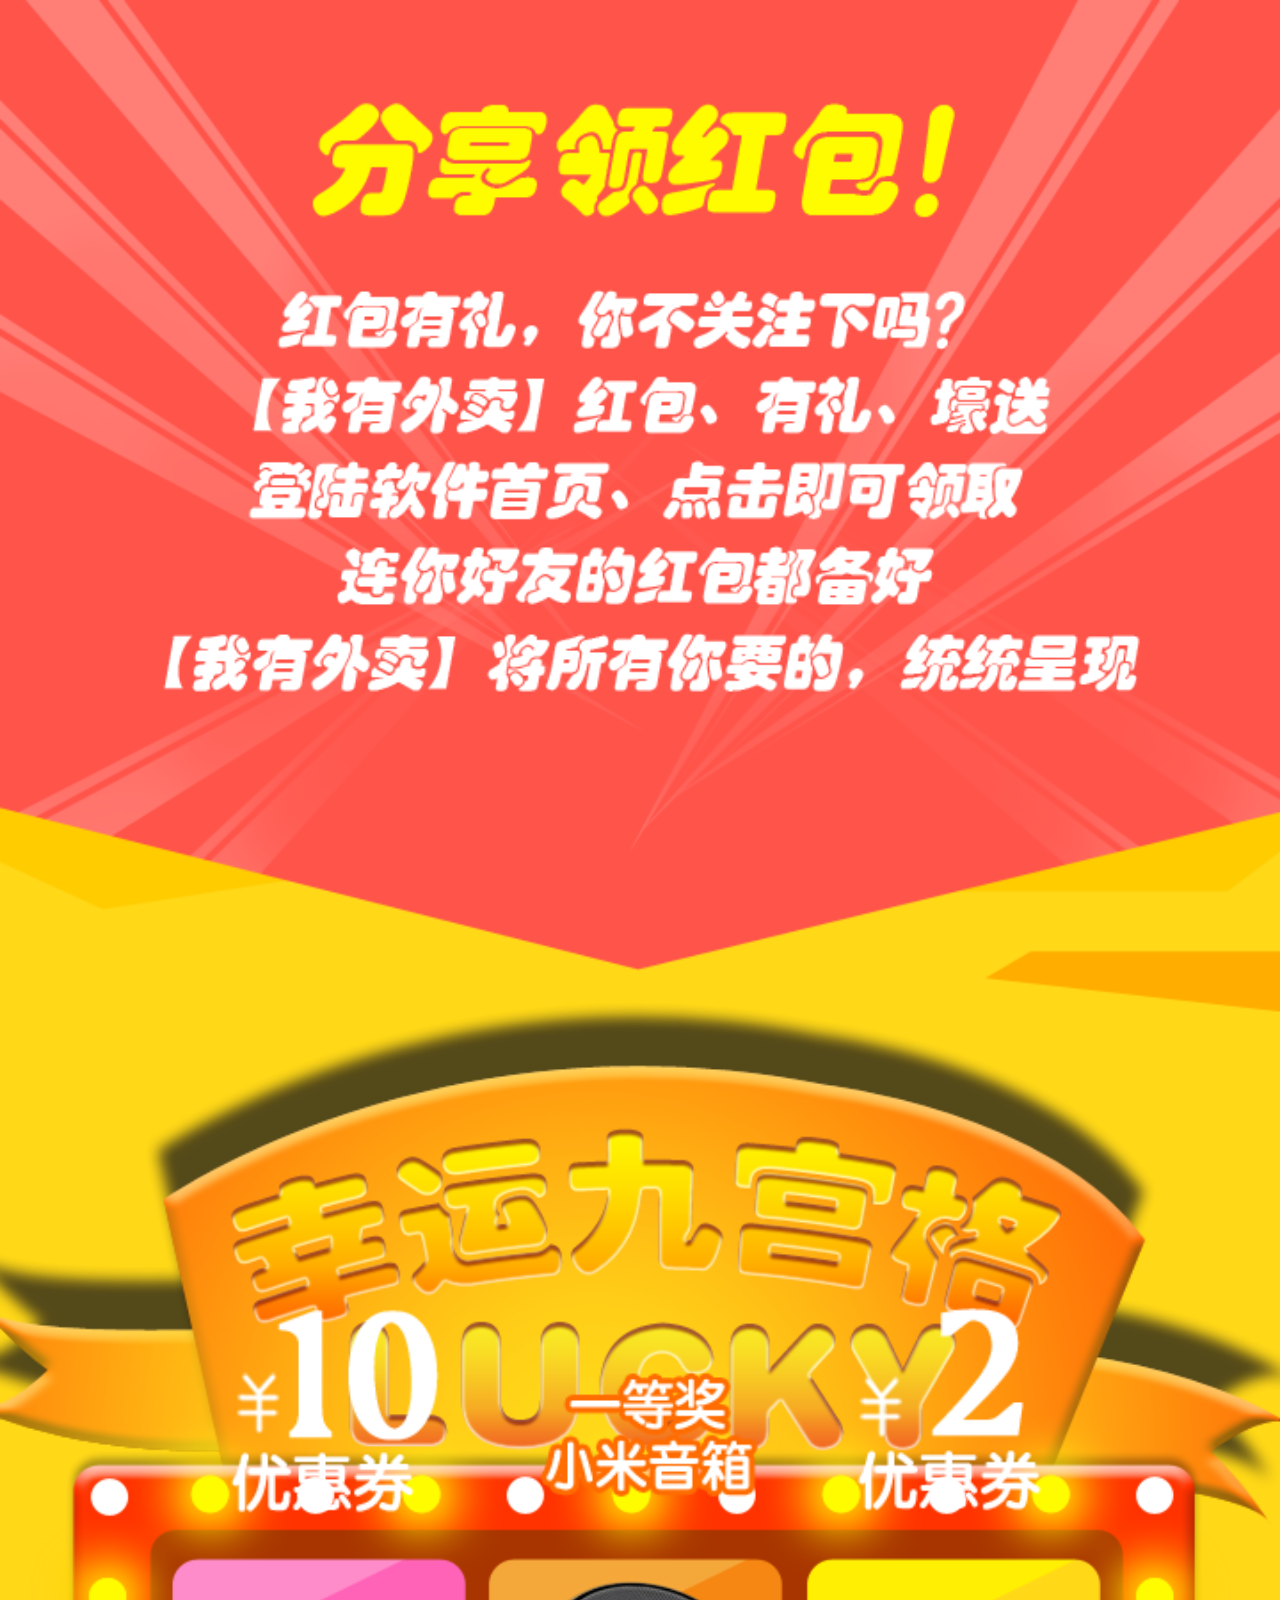
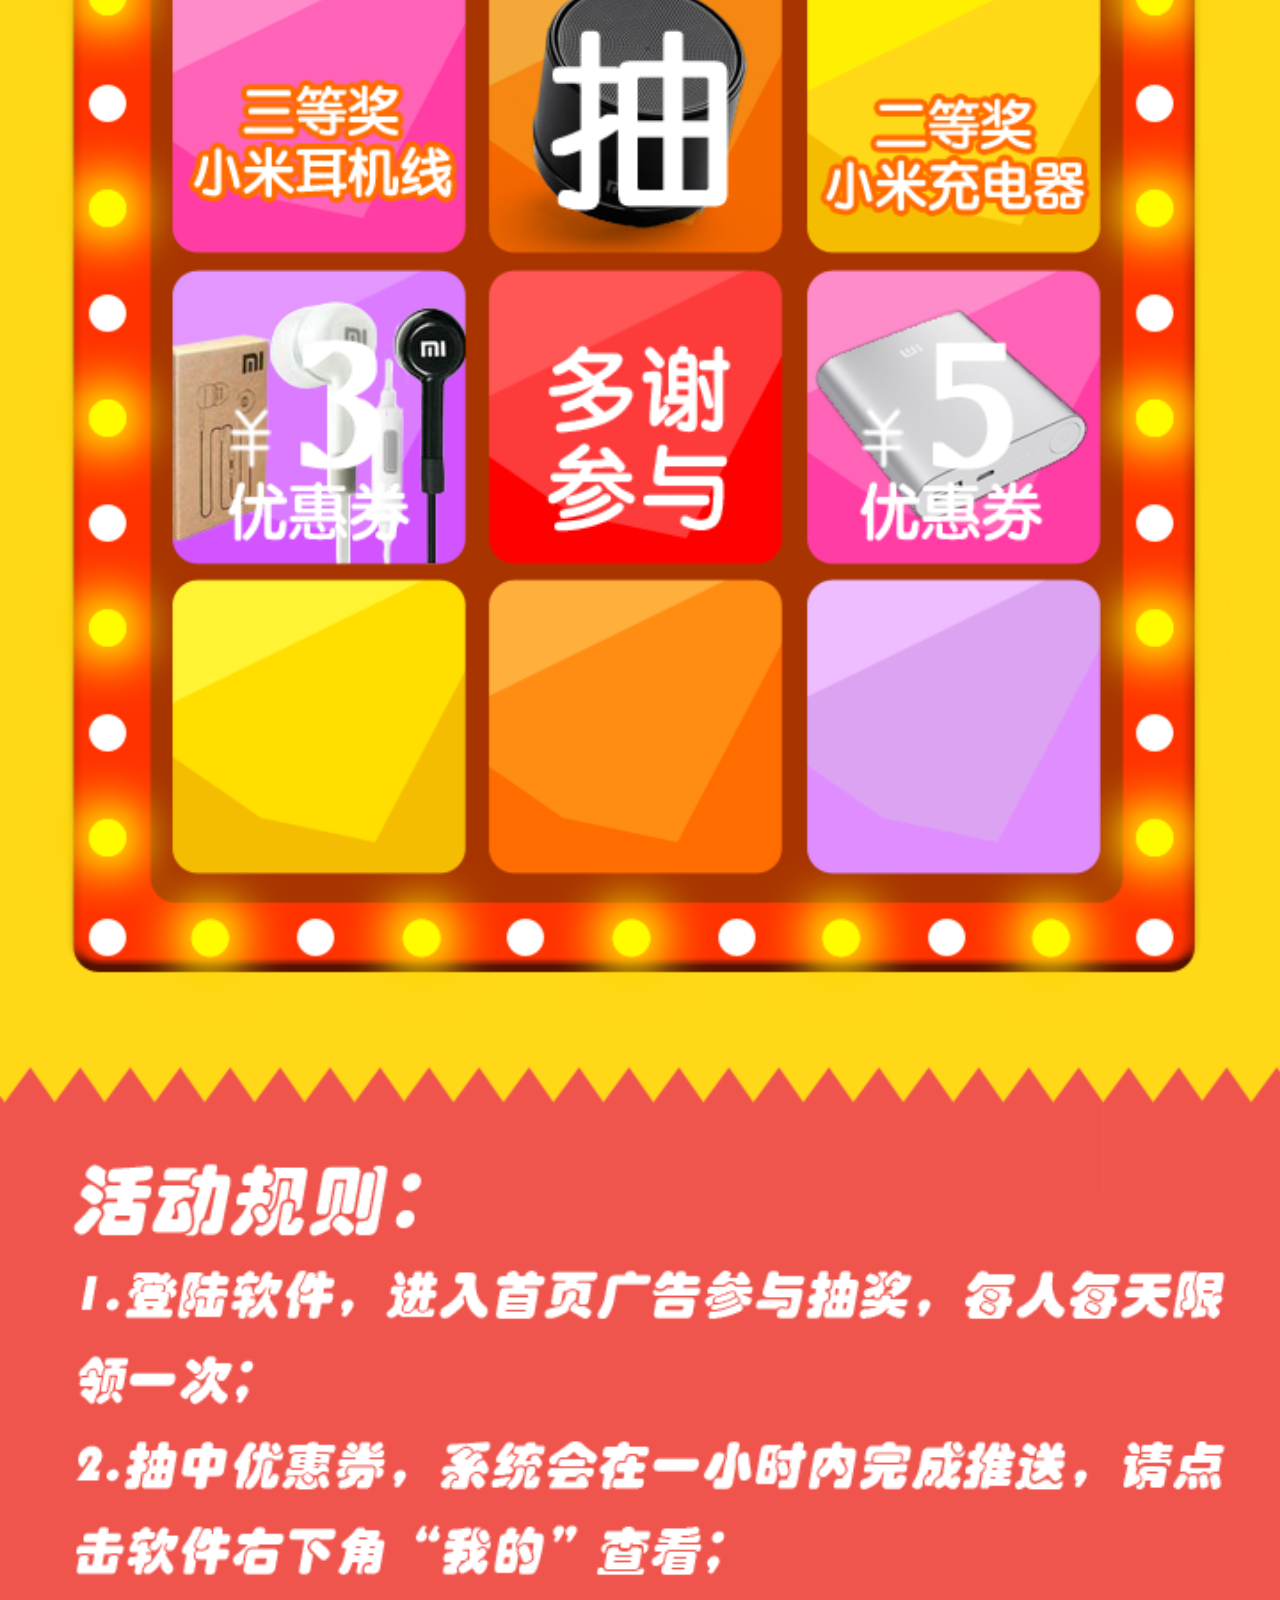
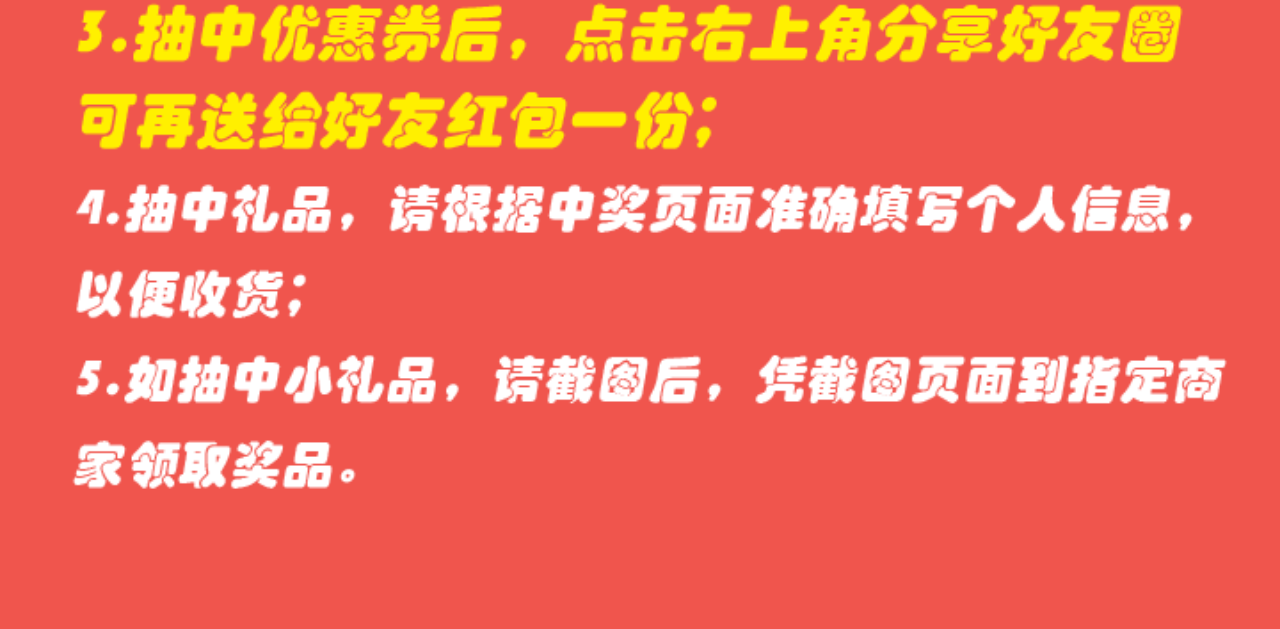
<file: index.html>
<!DOCTYPE html>
<html lang="en">
<head>
	<meta charset="UTF-8">
	<title>九宫格抽奖活动</title>
	<meta name="viewport" content="width=device-width, initial-scale=1.0, user-scalable=no, minimum-scale=1.0, maximum-scale=1.0">
	<meta name="format-detection" content="telephone=no" />
	<meta name="keywords" content="" />
	<meta name="description" content="" />
	<link rel="stylesheet" href="css/reset.css">
	<link rel="stylesheet" href="css/style.css">
	<script src="js/jquery-1.8.3.min.js"></script>
	<script type="text/javascript">
		  //判断登录

		  var url = window.location.href;
		  url = url.split('?')[1];

		  var arr = url.split('/');
		  
		  var keymap = [];
		  for(item in arr){
		  	if(arr[item]){
		  		var key = arr[item].split('=');
		  		keymap.push({
		  			key:key[0],
		  			value:key[1]
		  		});
		  	}
		  }
		  // localStorage.lotteryTimes = 1
		var flag_exit=0;
		var flag_hasPhone=0;
		  for(item in keymap){
		  	if(keymap[item].key==='stPhone'){
		  		phone = keymap[item].value;
		  		flag_hasPhone = 1;
		  		if(phone){
					flag_exit=1;
					// localStorage.lotteryTimes = 1
		  		}
		  	}
		  }
		  if(flag_hasPhone==0){
		  	window.location.href = 'redpack.html';
		  }
	</script>
</head>

<body>

<!--各种弹框-->

<!--登陆后再来-->
<div class="window login" id="alert-login" style="display: none">
     <img src="images/15.png">
</div>
<!--已经抽过-->
<div class="window done" id="alert-done" style="display: none">
     <img src="images/gotit.jpg">
     <a class="btn"><img src="images/24.png"></a>
     </div>
<!--下单后再来-->
<div class="window order" style="display: none">
     <img src="images/14.png">
     <a class="btn"><img src="images/24.png"></a></div>
<!--没中奖-->
<div class="window noprize" id="alert-noprize" style="display:none">
     <img src="images/29.png">
     <a class="btn" ><img src="images/24.png"></a></div>
<!--奖池已空-->
<div class="window empty" id="alert-empty" style="display: none" >
     <img src="images/25.png">
     <a class="btn" ><img src="images/24.png"></a></div>
<!--yuan1-->
<div class="window yuan1" id="alert-yuan1" style="display: none">
     <img src="images/17.png">
     <a class="btn" ><img src="images/24.png"></a></div>
<!--yuan2-->
<div class="window yuan2" id="alert-yuan2"style="display: none">
     <img src="images/18.png">
     <a class="btn" ><img src="images/24.png"></a></div>
<!--yuan3-->
<div class="window yuan3" id="alert-yuan3" style="display:none">
     <img src="images/19.png">
     <a class="btn"  ><img src="images/24.png"></a></div>
<!--yuan5-->
<div class="window yuan5" id="alert-yuan5" style="display:none">
     <img src="images/5yuan.png">
     <a class="btn" ><img src="images/24.png"></a></div>
<!--一等奖-->
<div class="submit champion" id="alert-first" style="display:none">
     <img src="images/20.png">
     <form>
	         <input type="text" id="input1" name="name" placeholder="请输入姓名">
	         <input type="text" id="input2" name="mobile" placeholder="请输入手机号码" maxlength="11">
	         <input type="text" id="input3" name="mobile" placeholder="填写详细地址" >
	  </form>
     <img src="images/24.png" class="bt" onclick="sure()" style="top: 38vh"></div>
<!--二等奖-->
<div class="submit second" id="alert-second" style="display:none">
     <img src="images/21.png">
     <form>
	         <input type="text" id="input4" name="name" placeholder="请输入姓名">
	         <input type="text" id="input5" name="mobile" placeholder="请输入手机号码" maxlength="11">
	         <input type="text" id="input6" name="mobile" placeholder="填写详细地址" >
	  </form>
     <img src="images/24.png" class="bt" onclick="ensure()" style="top: 39vh"></div>
<!--三等奖-->
<div class="window champion" id="alert-third" style="display:none; top:20vh">
     <img src="images/chenghai.jpg">   
     <img src="images/24.png" class="btn" onclick="close()" style="top: 70vh;"></div>
<!--领奖成功-->
<div class="window success" id="alert-success" style="display:none">
     <img src="images/22.png">
     <a class="btn" onclick="close()" ><img src="images/24.png"></a></div>
<!--分享-->
<div class="share" id="share" style="display: none">
      <img src="images/27.png">
      <img src="images/28.png" style="width: 50vw; margin-left: 20vw" id="shut">
</div>
<!--遮罩-->
<div class="popout" id="popout" style="display: none"></div>



	<div class="mainbody">
		<img src="images/bgtop.png">
		<div id="lottery">
			<table style="position: absolute; border-spacing:6px;"   >
				<tr >
					<td class="lottery-unit lottery-unit-0"><img src="images/110.png"></td>
					<td class="lottery-unit lottery-unit-1"><img src="images/102.png"></td>
					<td class="lottery-unit lottery-unit-2"><img src="images/103.png"></td>
				</tr>
				<tr>
					<td class="lottery-unit lottery-unit-7"><img src="images/104.png"></td>
					<td colspan="1" rowspan="1"><a id="lottery_a"><img src="images/105.png"></a></td>
					<td class="lottery-unit lottery-unit-3"><img src="images/106.png"></td>
				</tr>
				<tr>
					<td class="lottery-unit lottery-unit-6"><img src="images/107.png"></td>
					<td class="lottery-unit lottery-unit-5"><img src="images/108.png"></td>
					<td class="lottery-unit lottery-unit-4"><img src="images/109.png"></td>
				</tr>
			</table>
			<img src="images/2.png" style="margin-top: -95px">
		</div>
		<img src="images/foot.png" >
	</div>



  
  <script type="text/javascript">
  			// alert(flag_exit);
		  if(flag_exit==0){
			$("#alert-login").fadeIn('fast')
		  }
//   //判断登录
//   var url = window.location.href;
//   url = url.split('?')[1];

//   var arr = url.split('/');
  
//   var keymap = [];
//   for(item in arr){
//   	if(arr[item]){
//   		var key = arr[item].split('=');
//   		keymap.push({
//   			key:key[0],
//   			value:key[1]
//   		});
//   	}
//   }
//   // localStorage.lotteryTimes = 1
// var flag_exit=0;
//   for(item in keymap){
//   	if(keymap[item].key==='stPhone'){
//   		phone = keymap[item].value;
//   		if(phone){
// 			flag_exit++;
// 			// localStorage.lotteryTimes = 1
//   		}
//   	}
//   }
//   if(flag_exit==0){
// 	$("#alert-login").fadeIn('fast')
//   }
  // if(flag_exit)
// alert(flag_exit);
  // alert(keymap[0].value);
 //  if(url){
 //    var param = url.split("/st");
 //    var p;
	
	// for(var i = 0; i < param.length; i++) {
 //      p = param[i].split('=');
 //      if(p[0] == "fx" && p[1]) {
		
// //  http://wxyx.ideliver1.cn/yx20160224/PhalApi/Public/app/?service=Index.doShare&phone=13607095644
// // request：
// // phone：用户手机号码
// // response：
// // null
 		
// 		// var d = "Index.doShare&phone=" + phone;
// 		// activityQuery(d, function(r){});
//   //       break;
//       }
//     }
	
//     for(var i = 0; i < param.length; i++) {
//       p = param[i].split('=');
//       if(p[0] == "Phone" && p[1]) {
//         phone = p[1];
//         begin();
//         return;
//       }
//     }
//   }
	
  //没有登录
  // $("#alert-login").fadeIn('fast')

var lottery={
	index:-1,	//当前转动到哪个位置，起点位置
	count:0,	//总共有多少个位置
	timer:0,	//setTimeout的ID，用clearTimeout清除
	speed:20,	//初始转动速度
	times:0,	//转动次数
	cycle:50,	//转动基本次数：即至少需要转动多少次再进入抽奖环节
	prize:-1,	//中奖位置
	init:function(id){
		if ($("#"+id).find(".lottery-unit").length>0) {
			$lottery = $("#"+id);
			$units = $lottery.find(".lottery-unit");
			this.obj = $lottery;
			this.count = $units.length;
			$lottery.find(".lottery-unit-"+this.index).addClass("active");
		};
	},
	roll:function(){
		var index = this.index;
		var count = this.count;
		var lottery = this.obj;
		$(lottery).find(".lottery-unit-"+index).removeClass("active");
		index += 1;
		if (index>count-1) {
			index = 0;
		};
		$(lottery).find(".lottery-unit-"+index).addClass("active");
		this.index=index;
		return false;
	},
	stop:function(index){
		// index = index;
		this.prize=index;
		// console.log(2);
		// this.run();
		return false;

	}
};

function roll(){
	clearTimeout(lottery.timer);
	lottery.times += 1;
	lottery.roll();
	if (lottery.times > lottery.cycle+10 && lottery.prize==lottery.index) {
		lottery.prize=-1;
		lottery.times=0;
		click=false;
		console.log(2);
		setTimeout(showAlert, 1000);
	}else{
		if (lottery.times<lottery.cycle) {
			lottery.speed -= 10;
		}else if(lottery.times==lottery.cycle) {
			// var index = Math.random()*(lottery.count)|0;
			// fn();
			// console.log(2);
		}else{
			if (lottery.times > lottery.cycle+10 && ((lottery.prize==0 && lottery.index==7) || lottery.prize==lottery.index+1)) {
				lottery.speed += 110;
			}else{
				lottery.speed += 20;
			}
		}
		if (lottery.speed<40) {
			lottery.speed=40;
		};
		//console.log(lottery.times+'^^^^^^'+lottery.speed+'^^^^^^^'+lottery.prize);
		lottery.timer = setTimeout(roll,lottery.speed);
	}
	return false;
}

//请求
function activityQuery(api,params,callback){
	var api_url = "http://wxyx.ideliver1.cn/yx20160328/Public/app/?service=";
    if(typeof(api_url) == 'string'){
        var fullapi = api_url + api;
    }
    $.ajax({
        async      : true,
        url        : fullapi,
        method     : 'GET',
        data:params,
        success    : function(r){
            if(r.ret == 200){
                callback(r);
            }
        }
    });
}

stopStatus = '';
PrizeId = '';
	// r = {};
	// r.data = {};
// console.log(r);
		// r.data.code = '4';
		// r.data.prizeid=1;






var setStop = function (){
   		
		switch(stopStatus){
			// case '-4':
			// $("")
			// break;
			case '-5':
				lottery.stop(5);
			break;
			case '0':
				lottery.stop(5);
				
			break;
			case '999999':

			break;
			case '-2':
	            lottery.stop(PrizeId)
			break;
			case '1':
				console.log('Coming')
				
				if(PrizeId=="4"){
					console.log("Coming.I'm in");
					lottery.stop(6);
				};
				
				if(PrizeId=="5"){
					lottery.stop(2);
				};
				if(PrizeId=="6"){
					lottery.stop(0);
				};
	            if(PrizeId=="7"){
					lottery.stop(4);
				};

			break;
			case '3':
			  // code=3,prizeid=>xx//三等奖
			    lottery.stop(7);
			break;
			case '4':
	              if(PrizeId=="2"){
	              	lottery.stop(3)
	              };
	              if(PrizeId=="1"){
	              	lottery.stop(1)
	              };
			break;
		}
}
var showAlert = function(){
	// $('#alert-yuan3').show();
	switch(stopStatus){
		// case '-4':
		// $("")
		// break;
		case '-5':
			// lottery.stop(5);
			$('#alert-noprize').show()
		break;
		case '0':
			// lottery.stop(5);
			$('#alert-noprize').show()
		break;
		case '999999':

		break;
		case '-2':
            $('#alert-empty').show();
		break;
		case '1':
			console.log('Coming')
			
			if(PrizeId==4){
				console.log("Coming.I'm in");
				$('#alert-yuan3').show()
			};
			if(PrizeId==5){
				$('#alert-yuan2').show()
			};
			if(PrizeId==6){
				$('#alert-yuan1').show()
			};
            if(PrizeId==7){
				$('#alert-yuan5').show()
			};

		break;
		case '3':
		  // code=3,prizeid=>xx//三等奖
			$('#alert-third').show()
		break;
		case '4':
              if(PrizeId==2){
              	$('#alert-second').show()
              };
              if(PrizeId==1){
              	$('#alert-first').show()
              };
		break;
	}
}

var click=false;
window.onload=function(){
	lottery.init('lottery');
	$("#lottery_a").click(function(){
		if (click) {

			return false;
		}else{
			// if(localStorage.lotteryTimes<1){
			// 	return;
			// }

		// 	var r = {};
		// 	r.data = {};
		// // console.log(r);
		// 		r.data.code = '1';
		// 		r.data.prizeid=4;
			// console.log('lalal')
			activityQuery('Index.getGift',{
				phone:phone
			}, function(r){
				stopStatus = r.data.code.toString();
				PrizeId = parseInt(r.data.prizeid);
				// alert(stopStatus);
				// alert(PrizeId);
				// stopStatus="-2";
				// PrizeId=0;
				lottery.speed=100;
				// setTimeout(lottery.roll(),lottery.speed);
				// alert(r.data.code)
				click=true;
				if (r.data.code=='-5') {
					// 今天已经抽过
					$("#alert-done").show()
					return;
				};
				setStop();
				roll();
				// localStorage.lotteryTimes--;
			});
		}
	});
};


//弹窗
// function close(){
// 	$(".window").fadeOut('fast');
// }
//确定按钮
$(document).ready(function(){

  $(".btn").on("click", function(){
    $(".window").fadeOut('fast');
    $("#popout").fadeIn('fast')
    $("#share").fadeIn('fast')

  });


  $("#shut").on("click",function(){
  	$("#share").fadeOut('fast')
  	$("#popout").fadeOut('fast')
  })
});

//二等奖提交判断
function ensure(){
  var uname = document.getElementById("input4").value;
  var phone = document.getElementById("input5").value;
  var add = document.getElementById("input6").value;

  if(uname == "" || phone == "" || add == ""){
    alert("请正确录入信息")
    return;
  }

  var reg = /^1\d{10}$/;

  if(!reg.test(phone)){
    alert("不是完整的11位手机号");
    return;
  }
 
 activityQuery('Index.InsertAdr',{
  userid: phone ,//手机号
  prizeId: 2 ,//奖品id
  recivephone: phone ,//收件人手机号
  recivename: uname ,//收件人姓名
  reciveAdr: add//我是收件地址
}, function(r){
    $("#alert-second").fadeOut('fast');
    $("#alert-success").fadeIn('fast');
})


  }

//一等奖提交判断
function sure(){
  var username = document.getElementById("input1").value;
  var userphone = document.getElementById("input2").value;
  var useradd = document.getElementById("input3").value;

  if(username == "" || userphone == "" || useradd == ""){
    alert("请正确录入信息")
    return;
  }

  var reg = /^1\d{10}$/;

  if(!reg.test(userphone)){
    alert("不是完整的11位手机号");
    return;
  }
 
 activityQuery('Index.InsertAdr',{
  userid: userphone ,//手机号
  prizeId: 1 ,//奖品id
  recivephone: userphone ,//收件人手机号
  recivename: username ,//收件人姓名
  reciveAdr: useradd//我是收件地址
}, function(r){
    $("#alert-first").fadeOut('fast');
    $("#alert-success").fadeIn('fast');
   
})


  }
</script>
<!--效果html结束-->
<div class="clear"></div>

	</script>
</body>
</html>
</file>
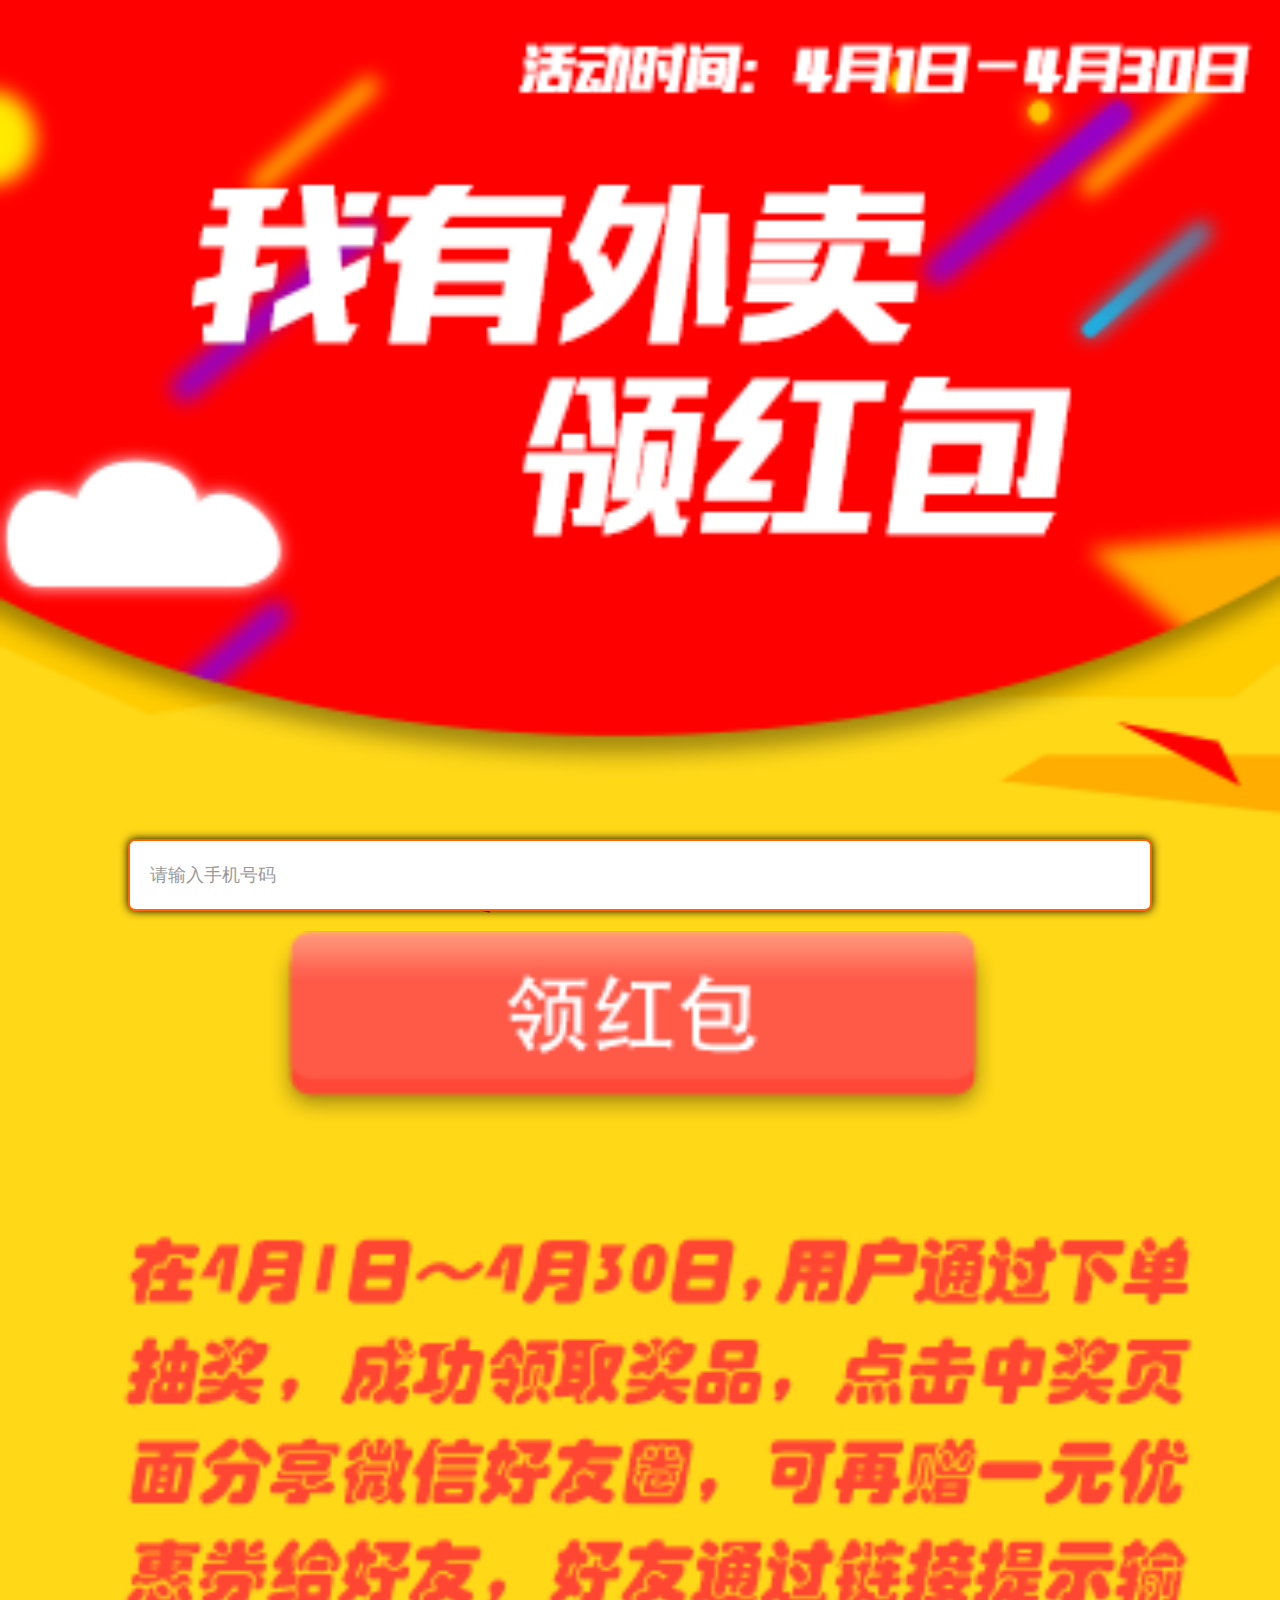
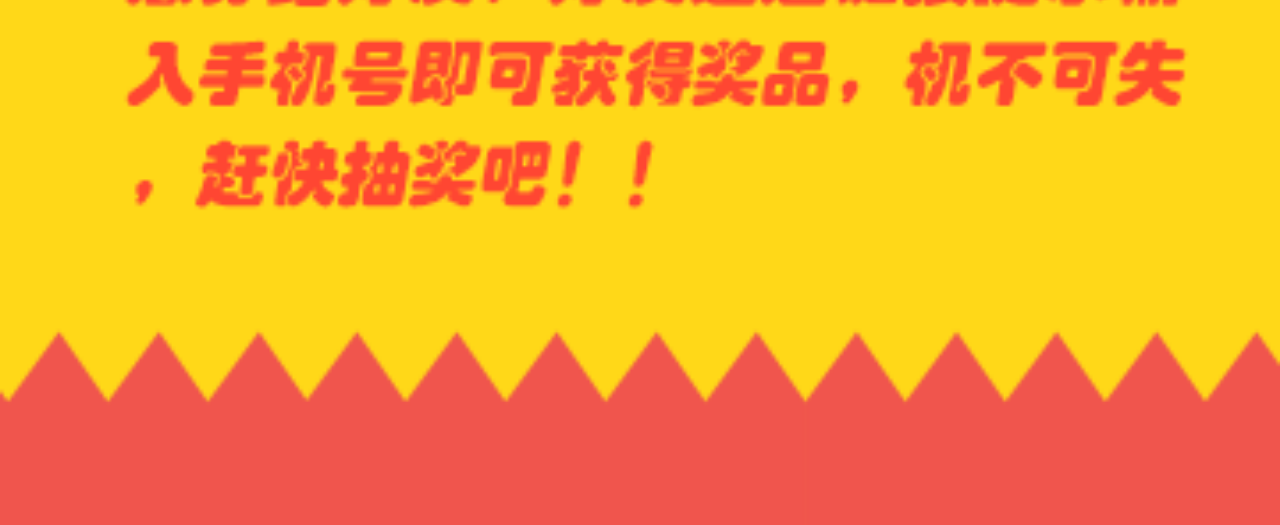
<file: redpack.html>
<!DOCTYPE html>
<html lang="en">
<head>
	<meta charset="UTF-8">
	<title>九宫格抽奖活动</title>
	<meta name="viewport" content="width=device-width, initial-scale=1.0, user-scalable=no, minimum-scale=1.0, maximum-scale=1.0">
	<meta name="format-detection" content="telephone=no" />
	<meta name="keywords" content="" />
	<meta name="description" content="" />
	<link rel="stylesheet" href="css/reset.css">
	<link rel="stylesheet" href="css/style.css">
</head>

<body>
   



 <!--优惠券发完了-->
    <div class="window out" id="alert-out" style="display:none" >
     <img src="images/tsk1.png">
     <a class="btn"style="top:65vh"><img src="images/24.png"></a></div>
<!--已领取-->
    <div class="window got" id="alert-got" style="display: none" >
     <img src="images/tsk2.png">
     <a class="btn" style="top:65vh"><img src="images/24.png"></a></div>
<!--领券成功-->
    <div class="useit" id="alert-useit" style="display: none" >
     <img src="images/red4.png">
     <a href="http://www.woyouwaimai.com/#" class="button" ><img src="images/red5.png"></a></div>

	<div class="mainbody">
		<img src="images/red01.png">
		<div class="info">
		   <input type="text" id="phonenumber" name="mobile" placeholder="请输入手机号码" maxlength="11">
		   <a href="javascript:void(0)" onclick="submit()"><img src="images/red3.png" style="width: 60vw; margin-top: 20px; margin-left: 20vw"></a>
		</div>
		<img src="images/red03.png" >
		
		
	</div>



  <script src="js/jquery-1.8.3.min.js"></script>
  <script type="text/javascript">

  $(".btn").on("click",function(){
  	console.log('lalall');
       $(".window").fadeOut('fast')
});
  //请求
function activityQuery(api,params,callback){
	var api_url = "http://wxyx.ideliver1.cn/yx20160328/Public/app/?service=";
    if(typeof(api_url) == 'string'){
        var fullapi = api_url + api;
    }
    $.ajax({
        async      : true,
        url        : fullapi,
        method     : 'GET',
        data:params,
        success    : function(r){
            if(r.ret == 200){
                callback(r);
            }
        }
    });
}
	var r = {};
	r.data = {};



  function submit(){
  	number = document.getElementById("phonenumber").value;
  	 var reg = /^1\d{10}$/;

	if(!reg.test(number)){
	alert("不是完整的11位手机号");
	return;
	}
	if(number == ""){
	alert("请输入手机号码")
	return;
	}
	console.log(30, document.getElementById("phonenumber").value);
	activityQuery('Index.getCoupon',{'phone' : document.getElementById("phonenumber").value}, function(r){
		
		// var msg = r.data == -1?"今天已领奖":((r.data == -2)?"奖池无剩余":"中奖了");
		// alert(msg)
		if(r.data=="-1"){

			$('#alert-got').show();
		}else if(r.data=="-2"){
			$('#alert-out').show();
		}else{
			$('#alert-useit').show();
		}
 	})
      
  }


//   function begin(){
//   var d = "Index.sendPhone&phone="+phone;
//   activityQuery(d, function(r){});
//   activityQuery("Index.getClientList", function(r){
//     lists       = r.data;
//     clientLists = document.getElementsByClassName("list-inline")[0];
//     var ss      = "";
//     for(var i = 0; i < lists.length; i++){
//       ss += "<li>" + "<img class='piclist'  src='" + lists[i].cimg + "'>" + "<img class='check' src='images/38.png' onclick = 'checkClick(this)'>" + "<span>票数：" + lists[i].votes + "</span>" + "</li>";

//     }
//     clientLists.innerHTML = ss;
//   });
// }

  </script>
	
</body>
</html>
</file>
<file: css/style.css>
img{ width: 100%; margin: 0; padding: 0; display: block;}
body{ margin: 0; padding: 0;}

.mainbody{ 
	background: #ffd818;
    -webkit-background-size: 100%;
	background-size: 100%; position: relative;
    }

#lottery{ 
	/*background:url(../images/2.png) top center no-repeat;width: 100%; height: 500px;
    -webkit-background-size: 100%;
	background-size: 100%;
    margin-top: -60px; z-index: 99;
    position: absolute;*/
  position: relative;}

 #lottery table{width: 74vw; margin-left: 13vw;margin-top:27vh;z-index: 90}
/* #lottery table tr{ margin-bottom: 5vh}*/
 #lottery table td{text-align:center;vertical-align:middle;}
 #lottery table td.active{background-color:#000; opacity: 0.6; border-radius: 10px;z-index: 91}
 .popout{ background: rgba(0,0,0,0.7); z-index: 100; width: 100%; height: 100%;position: fixed;}
 .window{ position: fixed; z-index: 101; top: 40vh; width: 80vw; left: 10vw}
 .share{ position: fixed; z-index: 101; width: 90vw; left: 5vw; top: 5vh}
 .btn{width: 40vw; position:fixed; z-index: 102;top: 62vh; left: 30vw}
 .only{width: 40vw; position: fixed; z-index: 102;top: 10vh; left: 5vw}
.champion{position: fixed; z-index: 101; top: 30vh; width: 80vw; left: 10vw}

 .info{ background: url(../images/red02.png) top center no-repeat;width: 100%;}
 .info input{ height: 8vh; width: 80%; margin-left:10vw; border-radius: 7px; 
    border:2px solid #f60; box-shadow:0px 0px 10px #000; font-size: 18px; color: F60; padding-left: 20px}
 ::-webkit-input-placeholder { /* WebKit browsers */
　　color:#f60;
　　}
　　:-moz-placeholder { /* Mozilla Firefox 4 to 18 */
　　color:#f60;
　　}
　　::-moz-placeholder { /* Mozilla Firefox 19+ */
　　color:#f60;
　　}
　　:-ms-input-placeholder { /* Internet Explorer 10+ */
　　color:#f60;
　　}
.submit{position: absolute; z-index: 101; top: 40vh; width: 80vw; left: 10vw}
.submit form{ position: absolute;z-index: 103;top: 19vh;padding-left: 25px}
.submit input{width: 90%;margin-top: 3px; height: 8vw;}
.bt{width: 40vw; position: absolute; z-index: 102;top: 20vh; left: 20vw}
.useit{position: absolute; z-index: 101; width: 70vw; left: 15vw;top: 7vh; height: 100%}
.button{width: 40vw; position: absolute; z-index: 102;top: 40vh; left: 15vw}
.lottery-unit a{
    display: inline-block;
}

@media screen and (max-width: 320px) {
   #lottery table{ margin-top: 27vh}
}
@media screen and (max-height: 480px) {
   #lottery table{ margin-top: 32vh}
}
</file>
